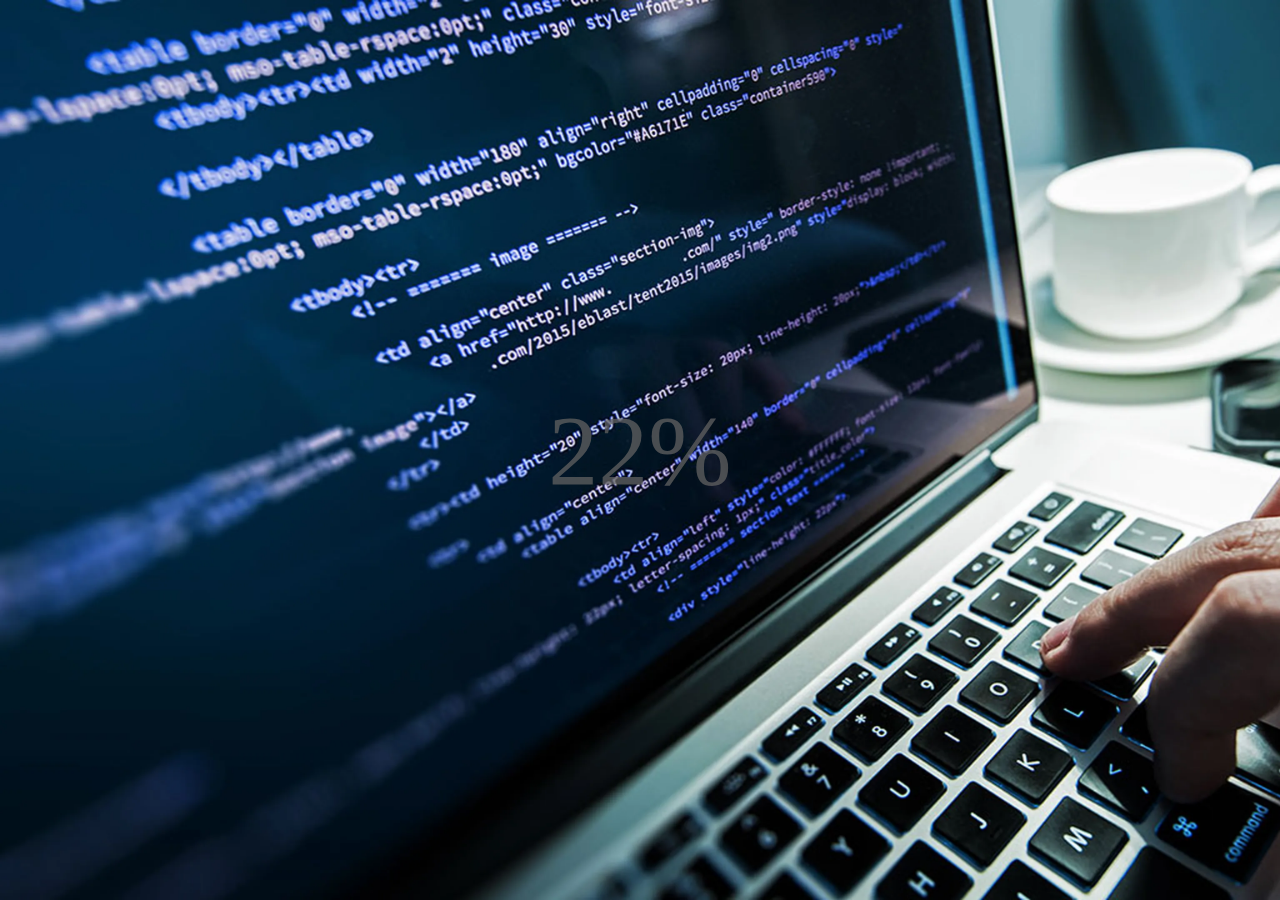
<file: blurry-loading/index.html>
<!DOCTYPE html>
<html lang="en">
<head>
    <meta charset="UTF-8">
    <meta name="viewport" content="width=device-width, initial-scale=1.0">
    <title>Document</title>
    <link rel="stylesheet" href="style.css">
    <script src="srcript.js" defer></script>
</head>
<body>
    
    <dvi class="contagem">0%</dvi>
</body>
</html>
</file>
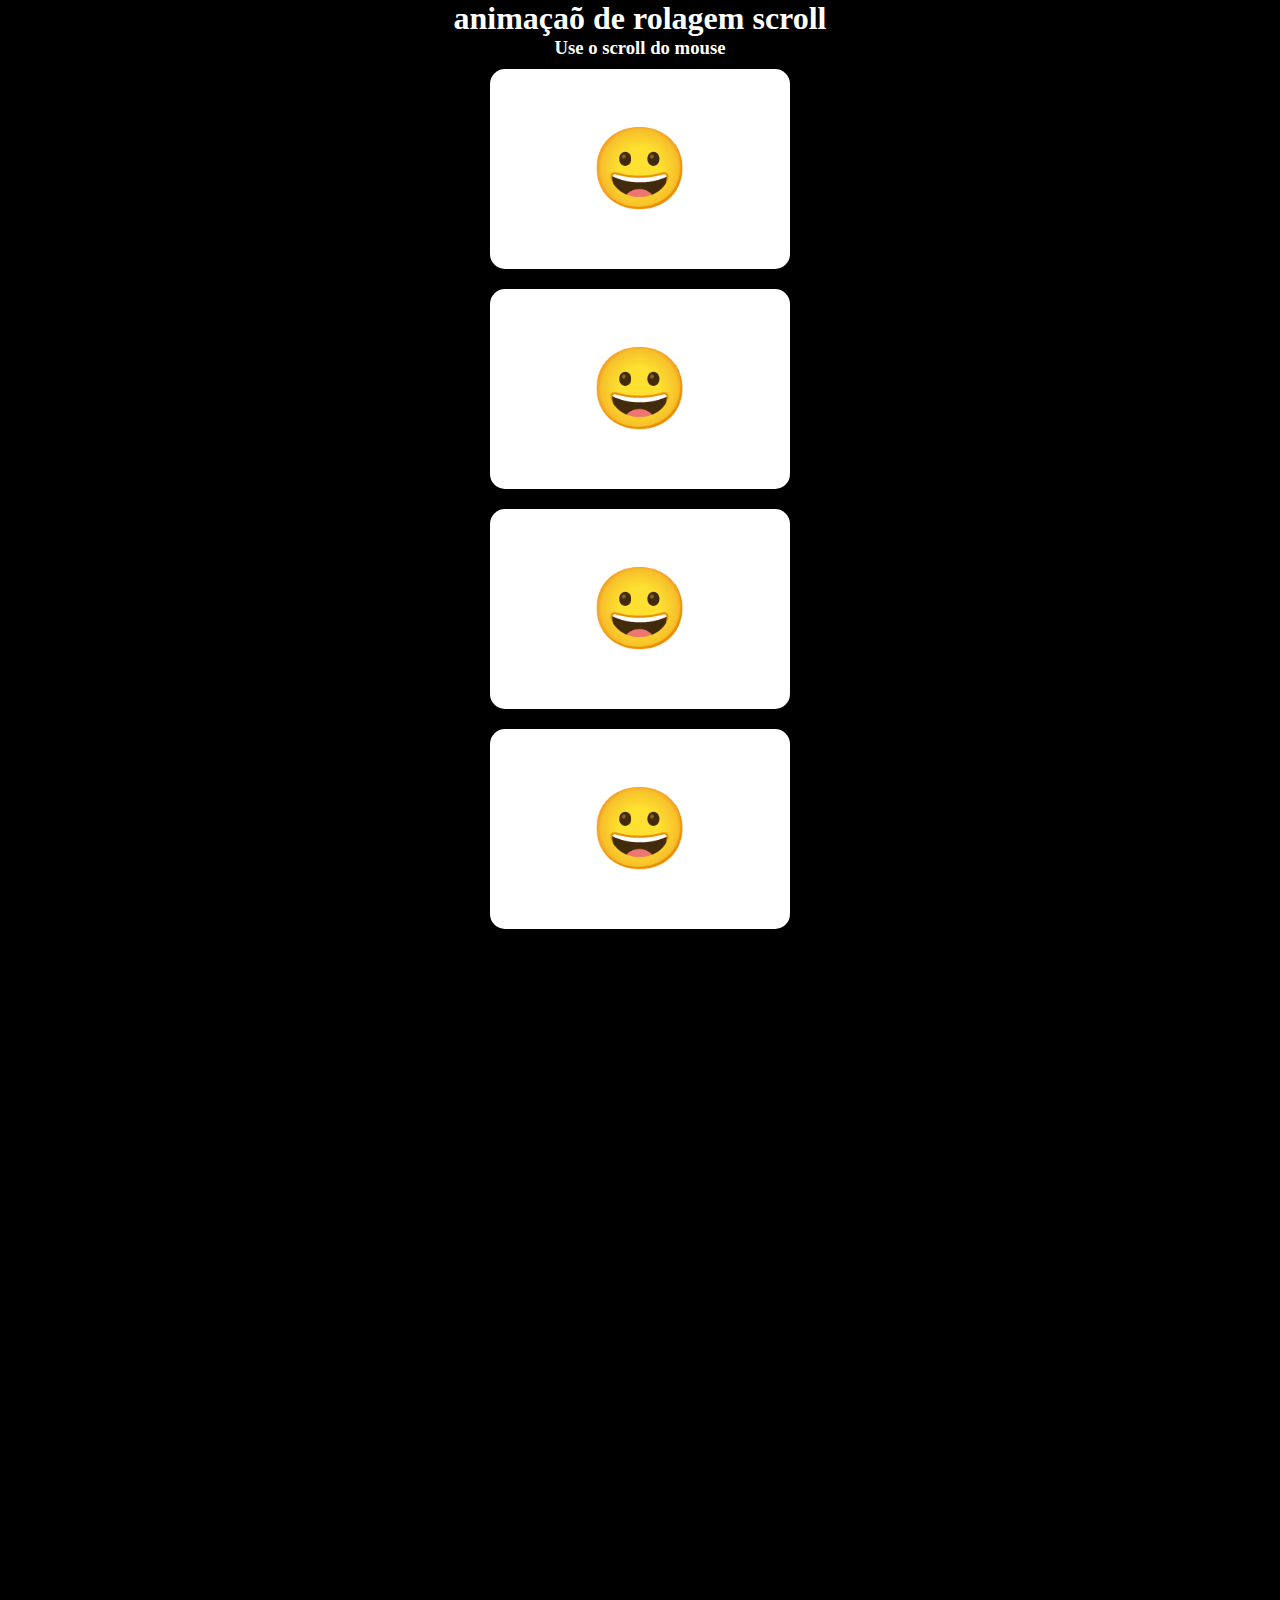
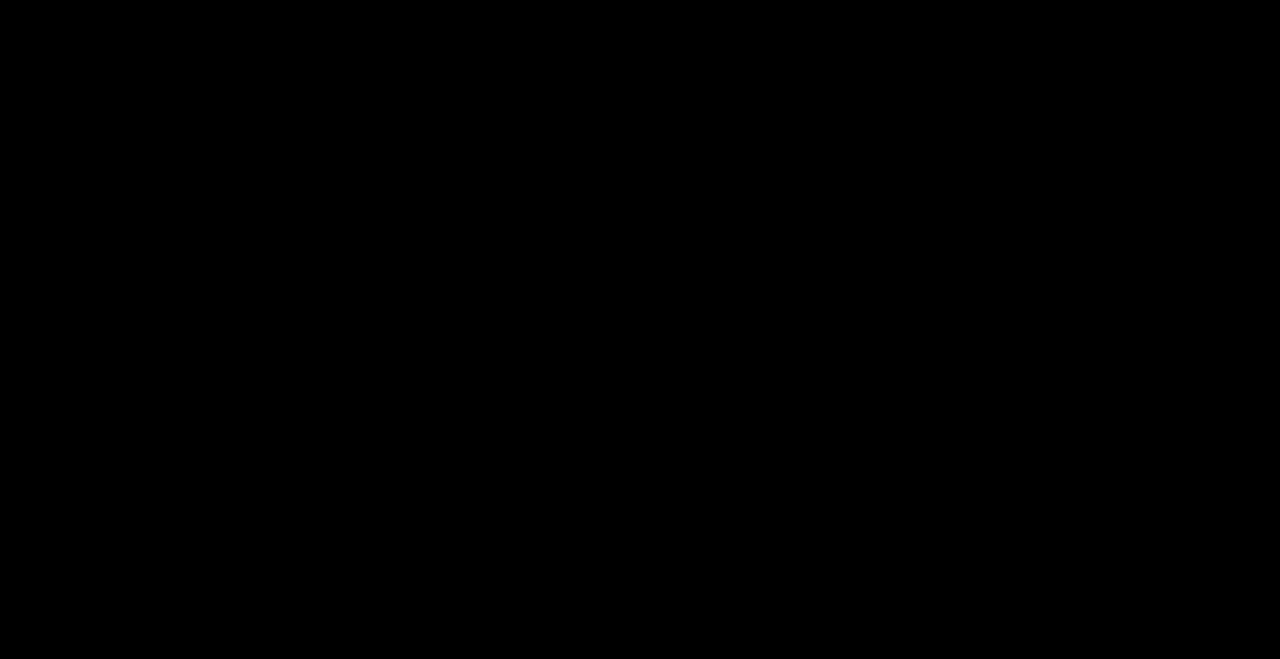
<file: scroll-animation/index.html>
<!DOCTYPE html>
<html lang="en">
<head>
    <meta charset="UTF-8">
    <meta name="viewport" content="width=device-width, initial-scale=1.0">
    <title>animaçaõ de rolagem</title>

    <link rel="stylesheet" href="style.css">
    <script src="script.js" defer></script>
</head>
<body>
    <h1>animaçaõ de rolagem scroll</h1>
    <h3>Use o scroll do mouse</h3>
    <div class="bloco"><p> &#x1F600; </p></div>
    <div class="bloco "><p> &#x1F600;</p></div>
    <div class="bloco a"><p> &#x1F600;</p></div>
    <div class="bloco b"><p> &#x1F600;</p></div>
    <div class="bloco c"><p> &#x1F600;</p></div>
    <div class="bloco d"><p> &#x1F600;</p></div>
    <div class="bloco e"><p> &#x1F600;</p></div>
    <div class="bloco f"><p> &#x1F600;</p></div>
    <div class="bloco g"><p> &#x1F600;</p></div>
    <div class="bloco h"><p> &#x1F600;</p></div>
</body>
</html>
</file>
<file: blurry-loading/style.css>
* {
    margin: 0;
    padding: 0;
    box-sizing: border-box;
}

body {
    background-image: url("./image/cod 2.webp");
    background-size: cover;
    background-repeat: no-repeat;
    height: 100vh;
    display: flex;
    justify-content: center;
    align-items: center;
}

.contagem {
    font-size: 100px;
    color: rgb(97, 97, 97);
    text-align: center;
    opacity: 1;
    transition: opacity 0.5s ease; /* Para fazer a porcentagem desaparecer suavemente */
}
</file>
<file: scroll-animation/style.css>
* {
  margin: 0;
  padding: 0;
  box-sizing: border-box;
}

body {
  display: flex;
  justify-content: center;
  align-items: center;
  flex-direction: column;
  min-height: 100vh;
  background: #000;
}
h1 {
  color: #fff;
}
h3 {
  color: #fff;
}
.bloco {
  position: relative;
  width: 300px;
  height: 200px;
  margin: 10px;
  background: #fff;
  border-radius: 15px;

  & p {
    position: absolute;
    top: 50%;
    left: 50%;
    transform: translate(-50%, -50%);
    font-size: 5em;
    color: #000;
    pointer-events: none;
  }
}

.a {
  filter: blur(10px);
  transition: all 2s;
  transform: translateX(-100%);
  opacity: 0;
}
.b {
  filter: blur(10px);
  transition: all 2s;
  transform: translateX(200%);
  opacity: 0;
}

.c {
  filter: blur(10px);
  transition: all 2s;
  transform: translateX(-100%);
  opacity: 0;
}
.d {
  filter: blur(10px);
  transition: all 2s;
  transform: translateX(200%);
  opacity: 0;
}
.e {
  filter: blur(10px);
  transition: all 2s;
  transform: translateX(-100%);
  opacity: 0;
}
.f {
  filter: blur(10px);
  transition: all 2s;
  transform: translateX(200%);
  opacity: 0;
}
.g {
  filter: blur(10px);
  transition: all 2s;
  transform: translateX(-100%);
  opacity: 0;
}
.h {
  filter: blur(10px);
  transition: all 2s;
  transform: translateX(-100%);
  opacity: 0;
}

.show {
  filter: blur(0);
  transform: translateX(0);
  opacity: 1;
}
</file>
